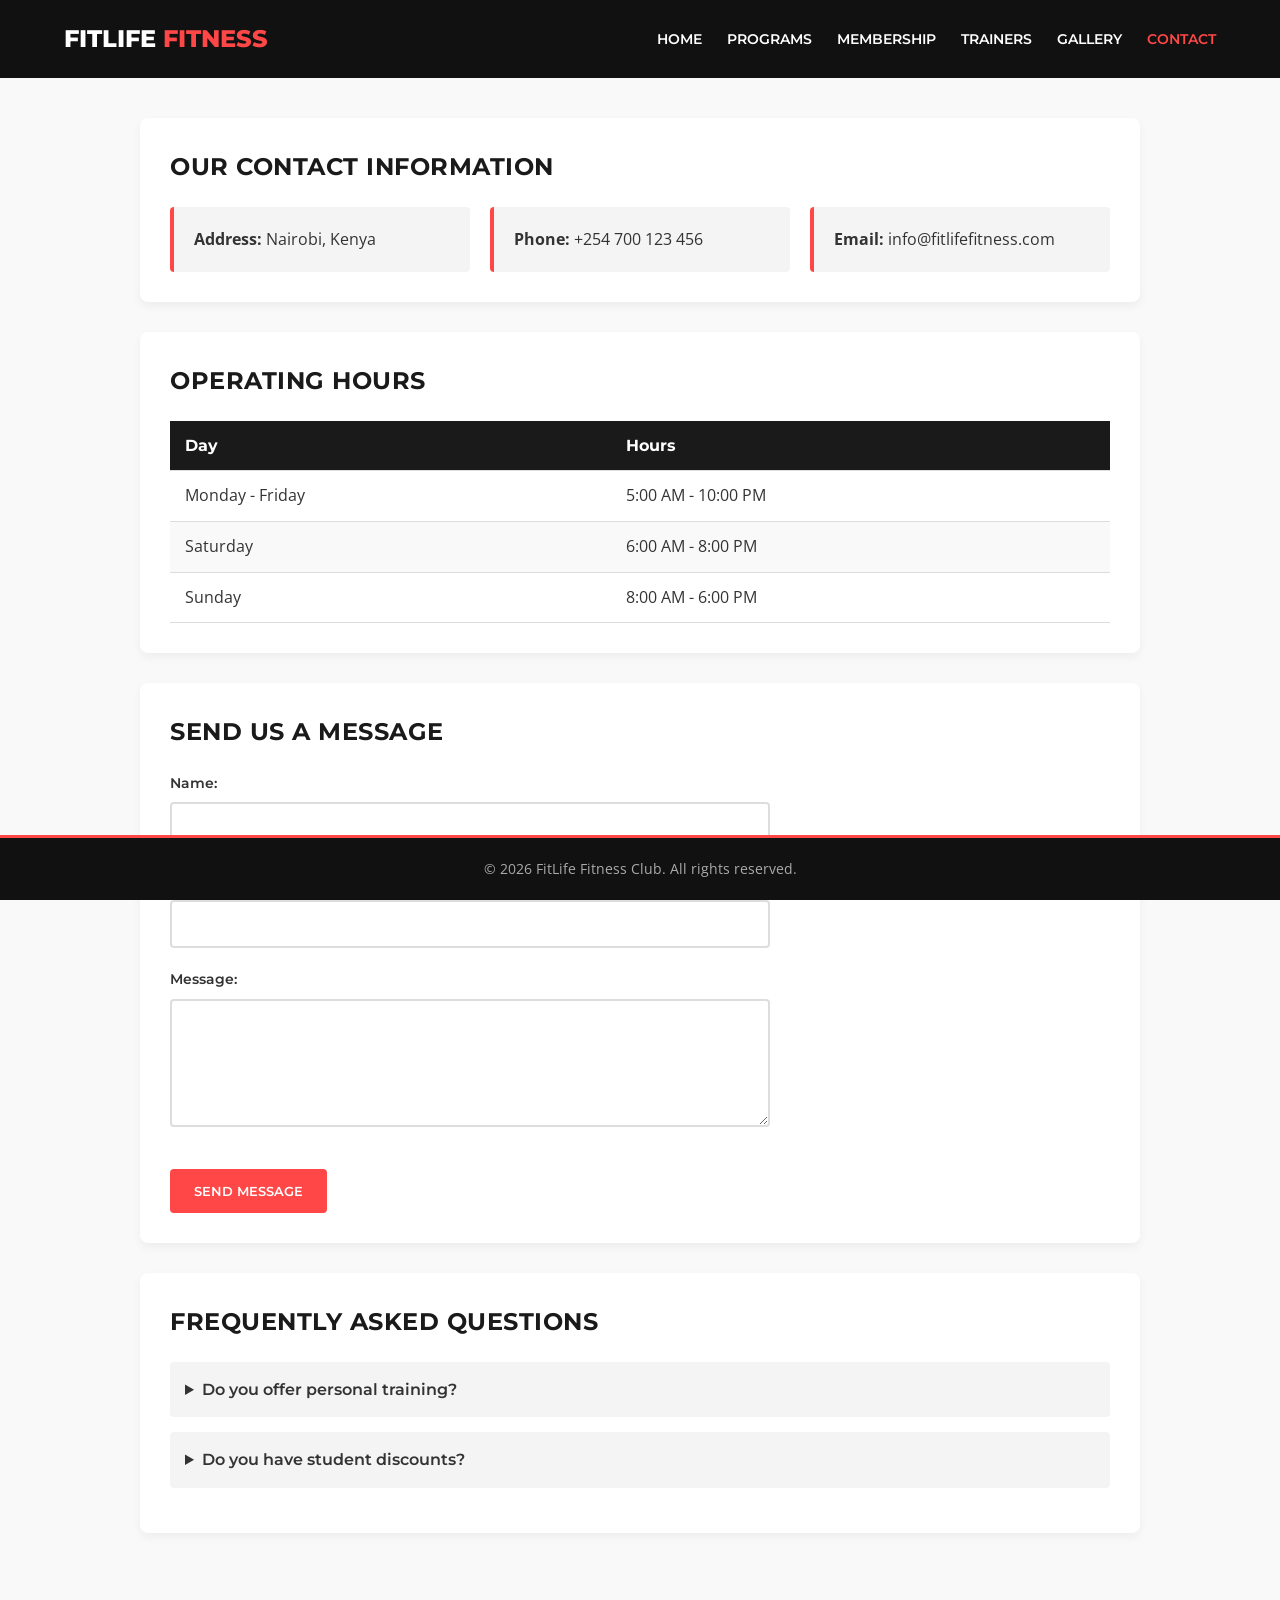
<file: contact.html>
<!DOCTYPE html>
<html lang="en">
<head>
    <meta charset="UTF-8">
    <meta name="viewport" content="width=device-width, initial-scale=1.0">
    <title>Contact Us - FitLife Fitness Club</title>
    <link rel="stylesheet" href="csslab.css">
</head>
<body>

<header class="navbar">
    <div class="logo">FitLife <span>Fitness</span></div>
    <nav class="nav-links">
        <a href="index.html">Home</a>
        <a href="programs.html">Programs</a>
        <a href="membership.html">Membership</a>
        <a href="trainers.html">Trainers</a>
        <a href="gallery.html">Gallery</a> <a href="contact.html" class="active">Contact</a>
    </nav>
</header>

<main class="container">

    <section class="contact-info-section">
        <h2>Our Contact Information</h2>
        <div class="info-cards">
            <div class="card"><strong>Address:</strong> Nairobi, Kenya</div>
            <div class="card"><strong>Phone:</strong> +254 700 123 456</div>
            <div class="card"><strong>Email:</strong> info@fitlifefitness.com</div>
        </div>
    </section>

    <section class="hours-section">
        <h2>Operating Hours</h2>
        <table class="hours-table">
            <thead>
                <tr>
                    <th>Day</th>
                    <th>Hours</th>
                </tr>
            </thead>
            <tbody>
                <tr>
                    <td>Monday - Friday</td>
                    <td>5:00 AM - 10:00 PM</td>
                </tr>
                <tr>
                    <td>Saturday</td>
                    <td>6:00 AM - 8:00 PM</td>
                </tr>
                <tr>
                    <td>Sunday</td>
                    <td>8:00 AM - 6:00 PM</td>
                </tr>
            </tbody>
        </table>
    </section>

    <section class="form-section">
        <h2>Send Us a Message</h2>
        <form class="contact-form">
            <div class="form-group">
                <label for="name">Name:</label>
                <input type="text" id="name" required>
            </div>

            <div class="form-group">
                <label for="email">Email:</label>
                <input type="email" id="email" required>
            </div>

            <div class="form-group">
                <label for="message">Message:</label>
                <textarea id="message" rows="5" required></textarea>
            </div>

            <button type="submit" class="btn-submit">Send Message</button>
        </form>
    </section>

    <section class="faq-section">
        <h2>Frequently Asked Questions</h2>
        <details class="faq-item">
            <summary>Do you offer personal training?</summary>
            <p>Yes, we offer one-on-one personal training sessions with certified coaches.</p>
        </details>

        <details class="faq-item">
            <summary>Do you have student discounts?</summary>
            <p>Yes, students receive a 15% discount on all monthly memberships with a valid student ID.</p>
        </details>
    </section>

</main>

<footer>
    <p>&copy; 2026 FitLife Fitness Club. All rights reserved.</p>
</footer>
<!-- Link External JavaScript -->
<script src="script.js"></script>
</body>
</html>
</file>
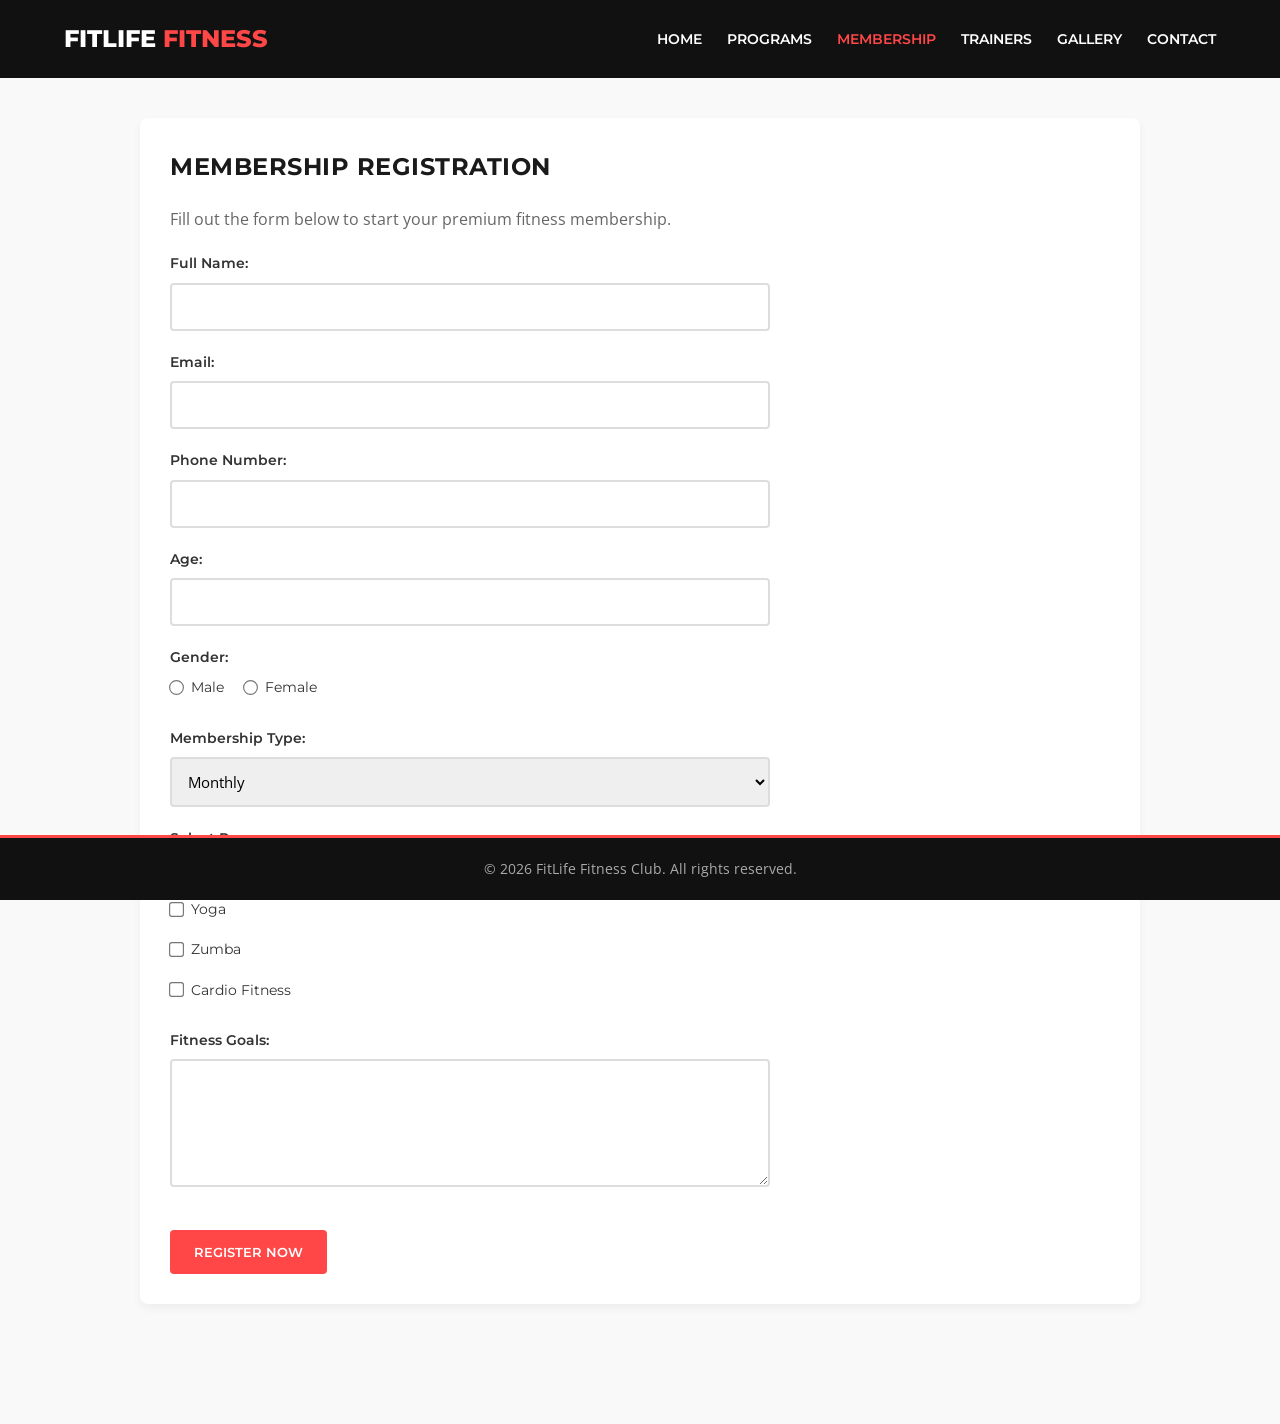
<file: membership.html>
<!DOCTYPE html>
<html lang="en">
<head>
    <meta charset="UTF-8">
    <meta name="viewport" content="width=device-width, initial-scale=1.0">
    <title>Membership Registration - FitLife Fitness Club</title>
    <link rel="stylesheet" href="csslab.css">
</head>
<body>

<header class="navbar">
    <div class="logo">FitLife <span>Fitness</span></div>
    <nav class="nav-links">
        <a href="index.html">Home</a>
        <a href="programs.html">Programs</a>
        <a href="membership.html" class="active">Membership</a>
        <a href="trainers.html">Trainers</a>
        <a href="gallery.html">Gallery</a>
        <a href="contact.html">Contact</a>
    </nav>
</header>

<main class="container">
    <section class="form-section">
        <h2>Membership Registration</h2>
        <p style="margin-bottom: 20px; color: #666;">Fill out the form below to start your premium fitness membership.</p>
        
        <!-- Updated action and method attributes -->
        <form class="contact-form" action="insert.php" method="POST">
            <div class="form-group">
                <label for="full_name">Full Name:</label>
                <input type="text" id="full_name" name="full_name" required>
            </div>

            <div class="form-group">
                <label for="email">Email:</label>
                <input type="email" id="email" name="email" required>
            </div>

            <div class="form-group">
                <label for="phone">Phone Number:</label>
                <input type="tel" id="phone" name="phone">
            </div>

            <div class="form-group">
                <label for="age">Age:</label>
                <input type="number" id="age" name="age">
            </div>

            <div class="form-group">
                <label>Gender:</label>
                <div class="inline-options">
                    <label class="inline-label"><input type="radio" name="gender" value="Male"> Male</label>
                    <label class="inline-label"><input type="radio" name="gender" value="Female"> Female</label>
                </div>
            </div>

            <div class="form-group">
                <label for="membership_type">Membership Type:</label>
                <select id="membership_type" name="membership_type">
                    <option value="Monthly">Monthly</option>
                    <option value="Quarterly">Quarterly</option>
                    <option value="Annual">Annual</option>
                </select>
            </div>

            <div class="form-group">
                <label>Select Programs:</label>
                <div class="checkbox-options">
                    <label class="inline-label"><input type="checkbox" name="programs[]" value="Weight Training"> Weight Training</label>
                    <label class="inline-label"><input type="checkbox" name="programs[]" value="Yoga"> Yoga</label>
                    <label class="inline-label"><input type="checkbox" name="programs[]" value="Zumba"> Zumba</label>
                    <label class="inline-label"><input type="checkbox" name="programs[]" value="Cardio Fitness"> Cardio Fitness</label>
                </div>
            </div>

            <div class="form-group">
                <label for="fitness_goals">Fitness Goals:</label>
                <textarea id="fitness_goals" name="fitness_goals" rows="5"></textarea>
            </div>

            <button type="submit" class="btn-submit">Register Now</button>
        </form>
    </section>
</main>

<footer>
    <p>&copy; 2026 FitLife Fitness Club. All rights reserved.</p>
</footer>
<!-- Link External JavaScript -->
<script src="script.js"></script>
</body>
</html>
</file>
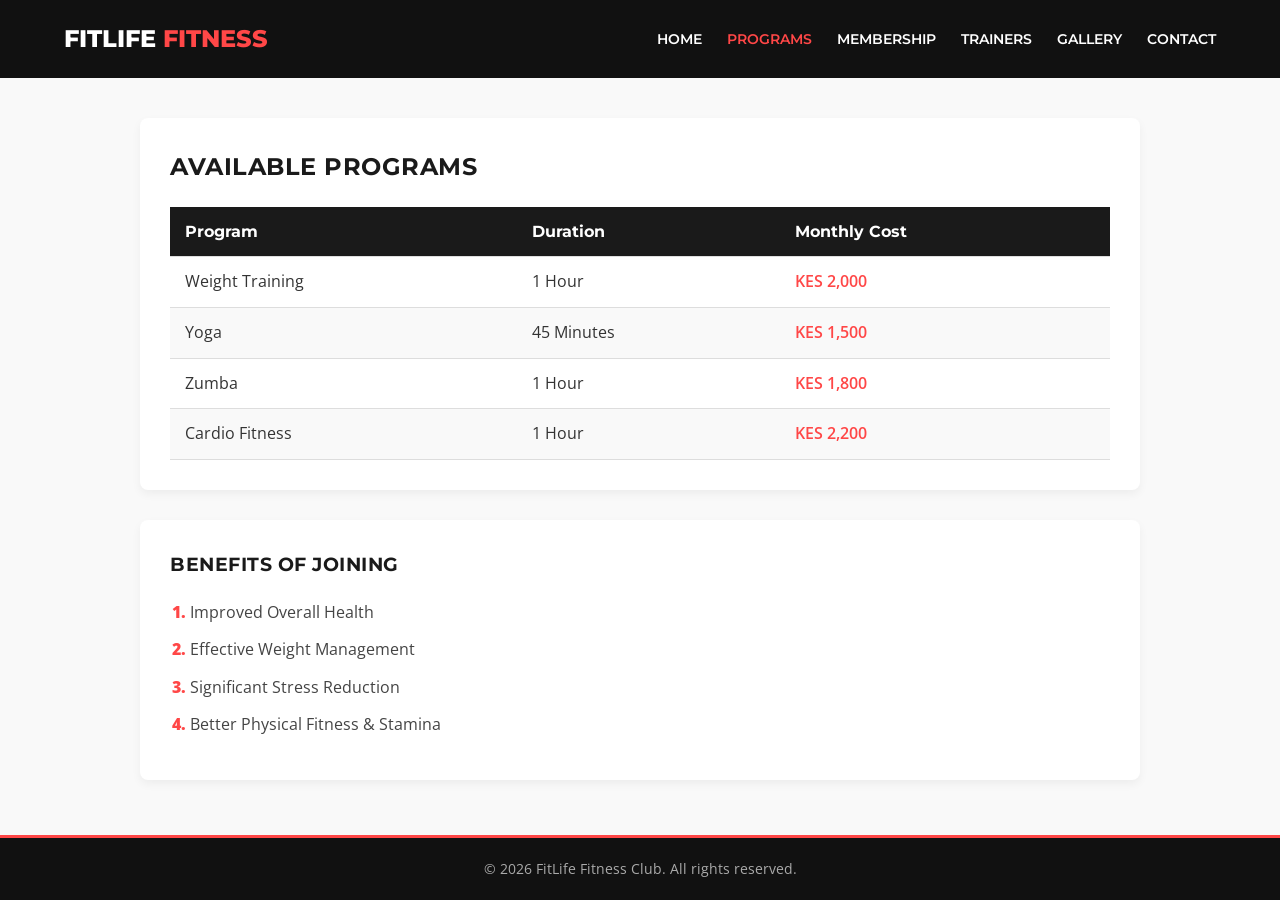
<file: programs.html>
<!DOCTYPE html>
<html lang="en">
<head>
    <meta charset="UTF-8">
    <meta name="viewport" content="width=device-width, initial-scale=1.0">
    <title>Programs - FitLife Fitness Club</title>
    <link rel="stylesheet" href="csslab.css">
</head>
<body>

<header class="navbar">
    <div class="logo">FitLife <span>Fitness</span></div>
    <nav class="nav-links">
        <a href="index.html">Home</a>
        <a href="programs.html" class="active">Programs</a>
        <a href="membership.html">Membership</a>
        <a href="trainers.html">Trainers</a>
        <a href="gallery.html">Gallery</a>
        <a href="contact.html">Contact</a>
    </nav>
</header>

<main class="container">
    <section class="programs-section">
        <h2>Available Programs</h2>
        
        <table class="hours-table">
            <thead>
                <tr>
                    <th>Program</th>
                    <th>Duration</th>
                    <th>Monthly Cost</th>
                </tr>
            </thead>
            <tbody>
                <tr>
                    <td>Weight Training</td>
                    <td>1 Hour</td>
                    <td class="price-tag">KES 2,000</td>
                </tr>
                <tr>
                    <td>Yoga</td>
                    <td>45 Minutes</td>
                    <td class="price-tag">KES 1,500</td>
                </tr>
                <tr>
                    <td>Zumba</td>
                    <td>1 Hour</td>
                    <td class="price-tag">KES 1,800</td>
                </tr>
                <tr>
                    <td>Cardio Fitness</td>
                    <td>1 Hour</td>
                    <td class="price-tag">KES 2,200</td>
                </tr>
            </tbody>
        </table>
    </section>

    <section class="benefits-section">
        <h3>Benefits of Joining</h3>
        <ol class="numbered-benefits">
            <li>Improved Overall Health</li>
            <li>Effective Weight Management</li>
            <li>Significant Stress Reduction</li>
            <li>Better Physical Fitness & Stamina</li>
        </ol>
    </section>
</main>

<footer>
    <p>&copy; 2026 FitLife Fitness Club. All rights reserved.</p>
</footer>
<!-- Link External JavaScript -->
<script src="script.js"></script>
</body>
</html>
</file>
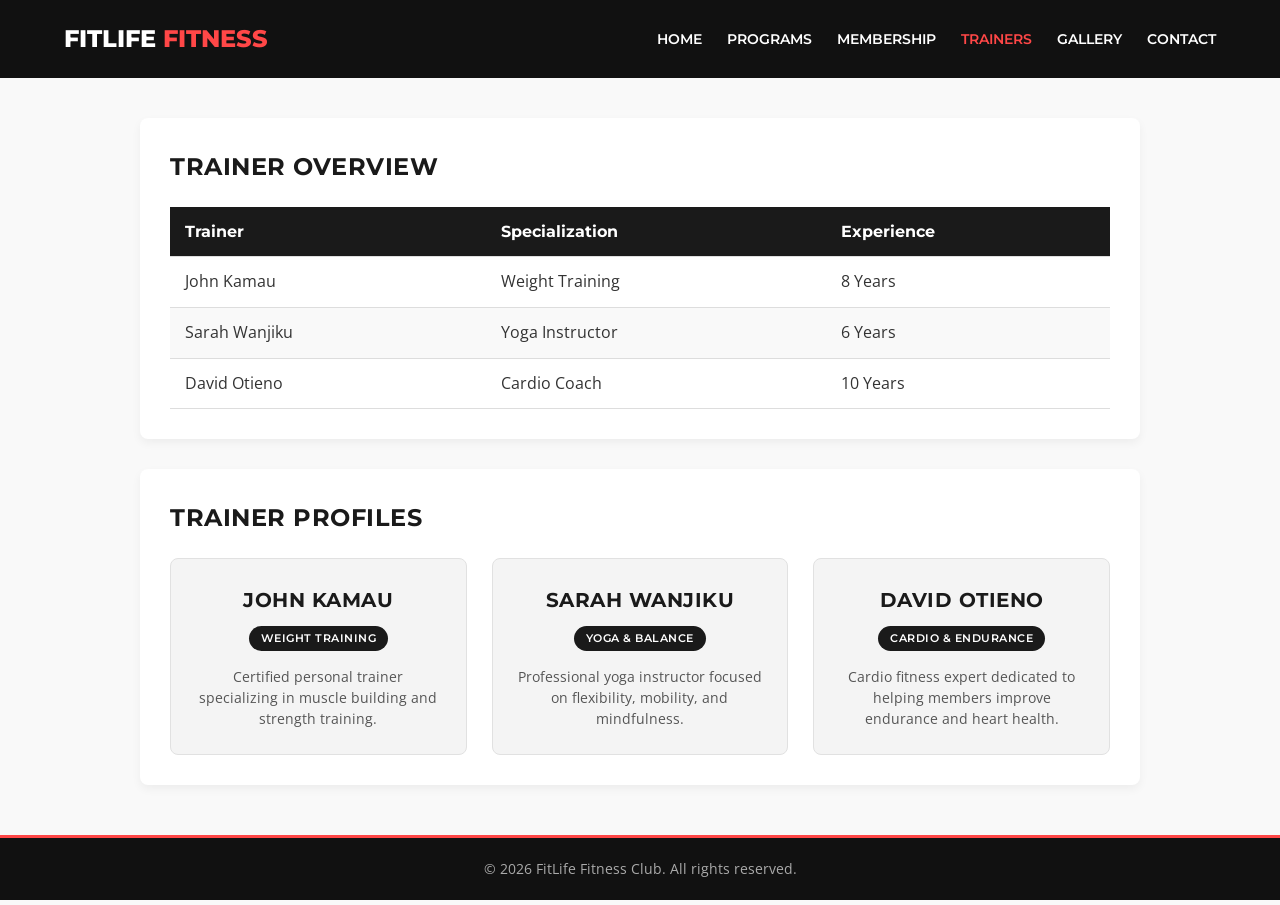
<file: trainers.html>
<!DOCTYPE html>
<html lang="en">
<head>
    <meta charset="UTF-8">
    <meta name="viewport" content="width=device-width, initial-scale=1.0">
    <title>Our Trainers - FitLife Fitness Club</title>
    <link rel="stylesheet" href="csslab.css">
</head>
<body>

<header class="navbar">
    <div class="logo">FitLife <span>Fitness</span></div>
    <nav class="nav-links">
        <a href="index.html">Home</a>
        <a href="programs.html">Programs</a>
        <a href="membership.html">Membership</a>
        <a href="trainers.html" class="active">Trainers</a>
        <a href="gallery.html">Gallery</a>
        <a href="contact.html">Contact</a>
    </nav>
</header>

<main class="container">
    <section class="trainers-table-section">
        <h2>Trainer Overview</h2>
        
        <table class="hours-table">
            <thead>
                <tr>
                    <th>Trainer</th>
                    <th>Specialization</th>
                    <th>Experience</th>
                </tr>
            </thead>
            <tbody>
                <tr>
                    <td>John Kamau</td>
                    <td>Weight Training</td>
                    <td>8 Years</td>
                </tr>
                <tr>
                    <td>Sarah Wanjiku</td>
                    <td>Yoga Instructor</td>
                    <td>6 Years</td>
                </tr>
                <tr>
                    <td>David Otieno</td>
                    <td>Cardio Coach</td>
                    <td>10 Years</td>
                </tr>
            </tbody>
        </table>
    </section>

    <section class="profiles-section">
        <h2>Trainer Profiles</h2>

        <div class="trainer-cards-grid">
            <article class="trainer-profile-card">
                <h3>John Kamau</h3>
                <span class="badge">Weight Training</span>
                <p>Certified personal trainer specializing in muscle building and strength training.</p>
            </article>

            <article class="trainer-profile-card">
                <h3>Sarah Wanjiku</h3>
                <span class="badge">Yoga & Balance</span>
                <p>Professional yoga instructor focused on flexibility, mobility, and mindfulness.</p>
            </article>

            <article class="trainer-profile-card">
                <h3>David Otieno</h3>
                <span class="badge">Cardio & Endurance</span>
                <p>Cardio fitness expert dedicated to helping members improve endurance and heart health.</p>
            </article>
        </div>
    </section>
</main>

<footer>
    <p>&copy; 2026 FitLife Fitness Club. All rights reserved.</p>
</footer>
<!-- Link External JavaScript -->
<script src="script.js"></script>
</body>
</html>
</file>
<file: csslab.css>
/* ==========================================================================
   1. GLOBAL STYLING, VARIABLES & FONTS
   ========================================================================== */
@import url('https://fonts.googleapis.com/css2?family=Montserrat:wght@400;600;800&family=Open+Sans:wght@400;600&display=swap');

* {
    margin: 0;
    padding: 0;
    box-sizing: border-box;
}

body {
    font-family: 'Open Sans', sans-serif;
    line-height: 1.6;
    color: #333;
    background-color: #f9f9f9;
    padding-bottom: 80px; /* Prevents text from being hidden behind the fixed footer */
}

h1, h2, h3 {
    font-family: 'Montserrat', sans-serif;
    color: #1a1a1a;
    margin-bottom: 20px;
    text-transform: uppercase;
    letter-spacing: 0.5px;
}

.container {
    width: 90%;
    max-width: 1000px;
    margin: 40px auto;
}

section {
    background: #ffffff;
    padding: 30px;
    margin-bottom: 30px;
    border-radius: 8px;
    box-shadow: 0 4px 10px rgba(0, 0, 0, 0.05);
}

/* ==========================================================================
   2. FLEXBOX NAVIGATION BAR (Consistent Across All Pages)
   ========================================================================== */
.navbar {
    background-color: #111111;
    display: flex;
    justify-content: space-between;
    align-items: center;
    padding: 20px 5%;
    position: sticky;
    top: 0;
    z-index: 1000;
}

.navbar .logo {
    color: #ffffff;
    font-family: 'Montserrat', sans-serif;
    font-weight: 800;
    font-size: 24px;
    text-transform: uppercase;
}

.navbar .logo span {
    color: #ff4747; /* Energetic Fitness Red Accent */
}

.nav-links {
    display: flex;
    gap: 25px;
    list-style: none;
}

.nav-links a {
    color: #ffffff;
    text-decoration: none;
    font-family: 'Montserrat', sans-serif;
    font-weight: 600;
    font-size: 14px;
    text-transform: uppercase;
    transition: color 0.3s ease;
}

.nav-links a:hover,
.nav-links a.active {
    color: #ff4747;
}

/* ==========================================================================
   3. UNIVERSAL FORM STYLING (Contact & Registration Forms)
   ========================================================================== */
.contact-form {
    display: flex;
    flex-direction: column;
    max-width: 600px;
}

.form-group {
    margin-bottom: 20px;
}

.form-group label {
    display: block;
    margin-bottom: 8px;
    font-weight: 600;
    font-family: 'Montserrat', sans-serif;
    font-size: 14px;
}

.form-group input,
.form-group textarea,
.form-group select {
    width: 100%;
    padding: 12px;
    border: 2px solid #ddd;
    border-radius: 4px;
    font-family: 'Open Sans', sans-serif;
    font-size: 15px;
    transition: border-color 0.3s ease;
}

.form-group input:focus,
.form-group textarea:focus,
.form-group select:focus {
    outline: none;
    border-color: #ff4747;
}

/* Styled Action Buttons */
.btn-submit {
    background-color: #ff4747;
    color: white;
    padding: 14px 24px;
    border: none;
    border-radius: 4px;
    font-family: 'Montserrat', sans-serif;
    font-weight: 600;
    text-transform: uppercase;
    cursor: pointer;
    align-self: flex-start;
    transition: background-color 0.3s ease, transform 0.2s ease;
}

.btn-submit:hover {
    background-color: #d63636;
    transform: translateY(-2px);
}

/* Inline Elements Customization (Radio & Checkboxes) */
.inline-options {
    display: flex;
    gap: 20px;
    margin-top: 5px;
}

.checkbox-options {
    display: flex;
    flex-direction: column;
    gap: 10px;
    margin-top: 5px;
}

.inline-label {
    display: flex !important; 
    align-items: center;
    gap: 8px;
    font-weight: 400 !important;
    font-size: 15px;
    cursor: pointer;
}

.form-group input[type="radio"],
.form-group input[type="checkbox"] {
    width: auto; 
    accent-color: #ff4747; 
    transform: scale(1.15); 
    cursor: pointer;
}

/* ==========================================================================
   4. UNIVERSAL DATA TABLE STYLING (Hours & Programs Schedules)
   ========================================================================== */
.hours-table {
    width: 100%;
    border-collapse: collapse;
    margin-top: 15px;
}

.hours-table th, 
.hours-table td {
    padding: 12px 15px;
    text-align: left;
    border-bottom: 1px solid #ddd;
}

.hours-table th {
    background-color: #1a1a1a;
    color: #ffffff;
    font-family: 'Montserrat', sans-serif;
}

.hours-table tr:nth-child(even) {
    background-color: #f9f9f9;
}

/* ==========================================================================
   5. HOMEPAGE SPECIFIC STYLING
   ========================================================================== */
.hero-image-container {
    width: 100%;
    max-height: 450px;
    overflow: hidden;
    border-radius: 8px;
    margin-bottom: 25px;
    box-shadow: 0 4px 15px rgba(0, 0, 0, 0.1);
}

.hero-image-container img {
    width: 100%;
    height: 100%;
    object-fit: cover;
    display: block;
    transition: transform 0.5s ease;
}

.hero-image-container:hover img {
    transform: scale(1.03);
}

.hero-text {
    font-size: 18px;
    color: #555;
    margin-bottom: 30px;
    line-height: 1.8;
}

.home-highlights {
    display: flex;
    gap: 40px;
    flex-wrap: wrap;
    margin-top: 20px;
}

.why-choose-us, .quote-container {
    flex: 1;
    min-width: 280px;
}

/* Home List Styling */
.styled-list {
    list-style: none;
}

.styled-list li {
    position: relative;
    padding-left: 25px;
    margin-bottom: 12px;
    font-size: 16px;
    font-weight: 600;
}

.styled-list li::before {
    content: "■";
    position: absolute;
    left: 0;
    color: #ff4747;
    font-size: 14px;
}

/* Blockquote Layout */
.fitness-quote {
    font-style: italic;
    font-size: 18px;
    color: #444;
    background: #f4f4f4;
    padding: 20px;
    border-left: 5px solid #ff4747;
    border-radius: 0 8px 8px 0;
    line-height: 1.5;
}

/* ==========================================================================
   6. PROGRAMS SPECIFIC STYLING
   ========================================================================== */
.price-tag {
    font-weight: 600;
    color: #ff4747;
}

.numbered-benefits {
    padding-left: 20px;
    margin-top: 15px;
}

.numbered-benefits li {
    margin-bottom: 12px;
    font-size: 16px;
    color: #444;
}

.numbered-benefits li::marker {
    color: #ff4747;
    font-weight: 800;
}

/* ==========================================================================
   7. TRAINERS SECTION & CARD SYSTEM
   ========================================================================== */
.trainer-cards-grid {
    display: grid;
    grid-template-columns: repeat(auto-fit, minmax(280px, 1fr));
    gap: 25px;
    margin-top: 20px;
}

.trainer-profile-card {
    background: #f4f4f4;
    border: 1px solid #e1e1e1;
    border-radius: 8px;
    padding: 25px;
    text-align: center;
    transition: transform 0.3s ease, box-shadow 0.3s ease;
}

.trainer-profile-card:hover {
    transform: translateY(-5px);
    box-shadow: 0 6px 15px rgba(0, 0, 0, 0.1);
    border-color: #ff4747;
}

.trainer-profile-card h3 {
    margin-bottom: 8px;
    font-size: 20px;
    color: #1a1a1a;
}

.trainer-profile-card .badge {
    display: inline-block;
    background-color: #1a1a1a;
    color: #ffffff;
    font-family: 'Montserrat', sans-serif;
    font-size: 11px;
    font-weight: 600;
    text-transform: uppercase;
    padding: 4px 12px;
    border-radius: 50px;
    margin-bottom: 15px;
    letter-spacing: 0.5px;
}

.trainer-profile-card p {
    font-size: 14px;
    color: #555;
    line-height: 1.5;
}

/* ==========================================================================
   8. CONTACT PAGE SPECIFIC LAYOUTS
   ========================================================================== */
.info-cards {
    display: flex;
    gap: 20px;
    flex-wrap: wrap;
}

.card {
    flex: 1;
    min-width: 250px;
    background: #f4f4f4;
    padding: 20px;
    border-left: 4px solid #ff4747;
    border-radius: 4px;
    font-size: 16px;
}

.faq-item {
    background: #f4f4f4;
    margin-bottom: 15px;
    padding: 15px;
    border-radius: 4px;
    cursor: pointer;
}

.faq-item summary {
    font-family: 'Montserrat', sans-serif;
    font-weight: 600;
    outline: none;
}

.faq-item p {
    margin-top: 10px;
    color: #555;
}

/* ==========================================================================
   9. GALLERY PAGE (3D CSS FLIP CARDS)
   ========================================================================== */
.gallery-grid {
    display: grid;
    grid-template-columns: repeat(auto-fit, minmax(280px, 1fr));
    gap: 30px;
    margin-top: 25px;
}

.flip-card {
    background-color: transparent;
    width: 100%;
    height: 320px;
    perspective: 1000px;
}

.flip-card-inner {
    position: relative;
    width: 100%;
    height: 100%;
    text-align: center;
    transition: transform 0.6s cubic-bezier(0.4, 0, 0.2, 1);
    transform-style: preserve-3d;
}

.flip-card:hover .flip-card-inner {
    transform: rotateY(180deg);
}

.flip-card-front, .flip-card-back {
    position: absolute;
    width: 100%;
    height: 100%;
    -webkit-backface-visibility: hidden;
    backface-visibility: hidden;
    border-radius: 8px;
    overflow: hidden;
    box-shadow: 0 4px 12px rgba(0,0,0,0.1);
}

.flip-card-front img {
    width: 100%;
    height: 100%;
    object-fit: cover;
    display: block;
}

.flip-card-back {
    background-color: #1a1a1a;
    color: #ffffff;
    transform: rotateY(180deg);
    display: flex;
    flex-direction: column;
    justify-content: center;
    align-items: center;
    padding: 25px;
    border: 2px solid #ff4747;
}

.flip-card-back h3 {
    color: #ff4747;
    font-size: 20px;
    margin-bottom: 10px;
}

.flip-card-back p {
    font-size: 14px;
    line-height: 1.6;
    color: #dddddd;
}

/* ==========================================================================
   10. PERSISTENT GLOBAL FOOTER
   ========================================================================== */
footer {
    background-color: #111111;
    color: #aaaaaa;
    text-align: center;
    padding: 20px 0;
    position: fixed;
    bottom: 0;
    width: 100%;
    font-size: 14px;
    border-top: 3px solid #ff4747;
    z-index: 1000;
}
</file>
